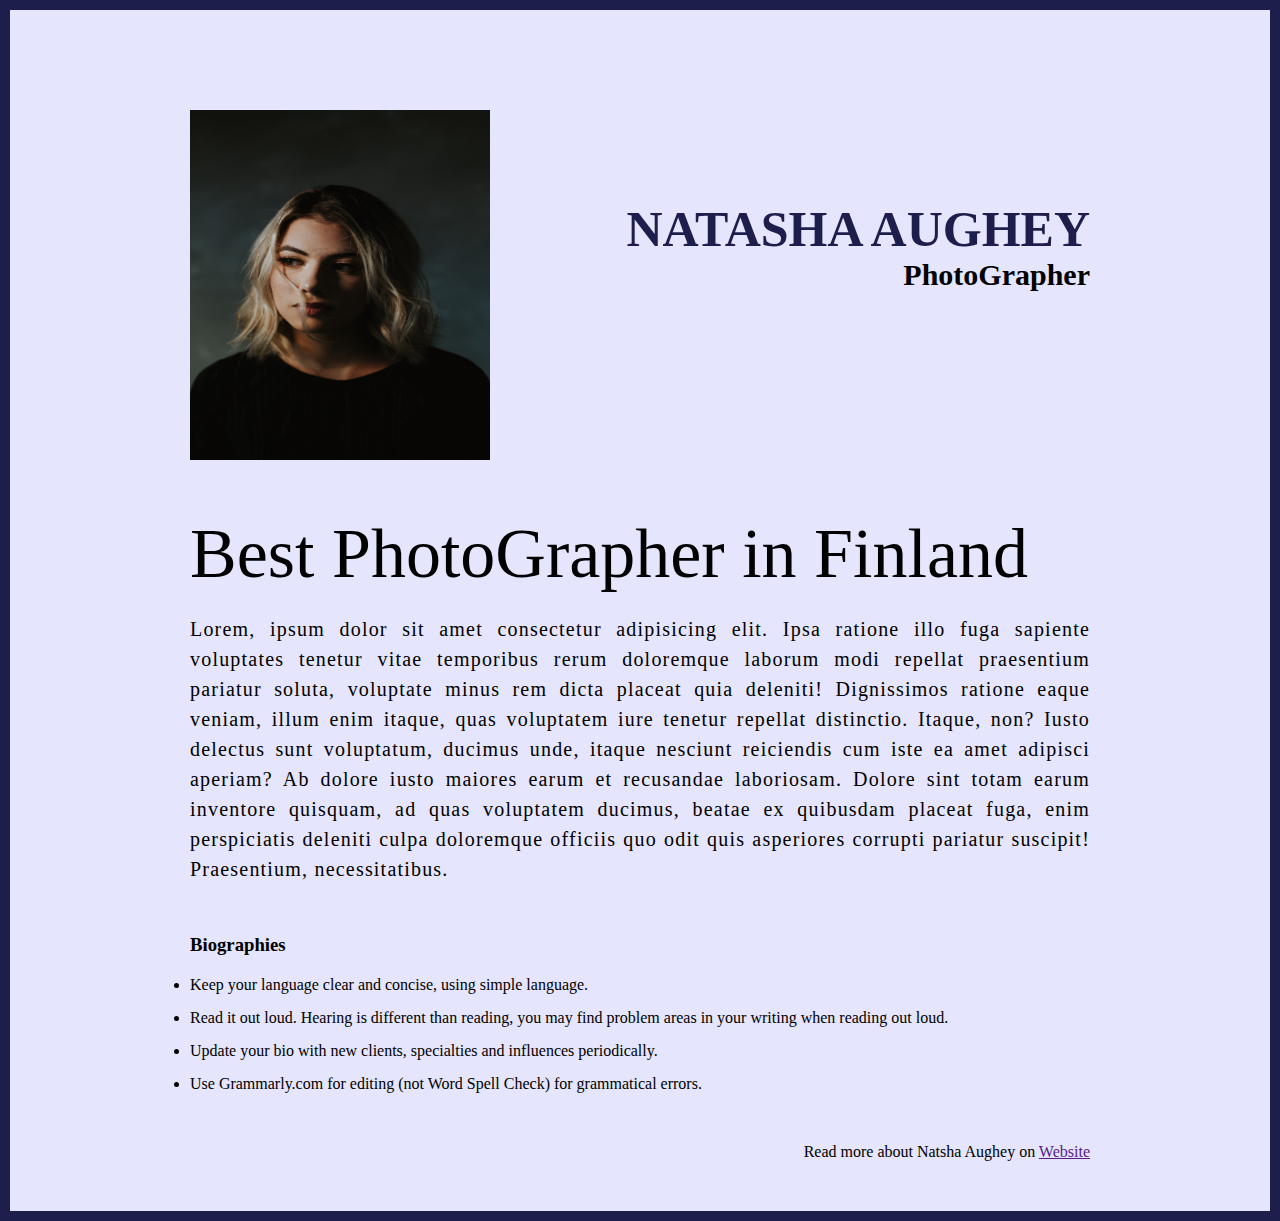
<file: Project-1/index.html>
<!DOCTYPE html>
<html lang="en">
  <head>
    <meta charset="UTF-8" />
    <meta name="viewport" content="width=device-width, initial-scale=1.0" />
    <title>Document</title>
    <link rel="stylesheet" href="style.css" />
  </head>
  <body>
    <div class="container">
      <div class="content">
        <section class="top_section">
          <div class="image_container">
            <img src="./gustavo-lanes-mPGSvqHAqTU-unsplash.jpg" alt="tribute" />
          </div>
          <div>
            <h1>Natasha Aughey</h1>
            <h4>PhotoGrapher</h4>
          </div>
        </section>
        <section class="about_section">
          <h2>Best PhotoGrapher in Finland</h2>
          <p>
            Lorem, ipsum dolor sit amet consectetur adipisicing elit. Ipsa
            ratione illo fuga sapiente voluptates tenetur vitae temporibus rerum
            doloremque laborum modi repellat praesentium pariatur soluta,
            voluptate minus rem dicta placeat quia deleniti! Dignissimos ratione
            eaque veniam, illum enim itaque, quas voluptatem iure tenetur
            repellat distinctio. Itaque, non? Iusto delectus sunt voluptatum,
            ducimus unde, itaque nesciunt reiciendis cum iste ea amet adipisci
            aperiam? Ab dolore iusto maiores earum et recusandae laboriosam.
            Dolore sint totam earum inventore quisquam, ad quas voluptatem
            ducimus, beatae ex quibusdam placeat fuga, enim perspiciatis
            deleniti culpa doloremque officiis quo odit quis asperiores corrupti
            pariatur suscipit! Praesentium, necessitatibus.
          </p>
        </section>
        <section class="biography_section">
          <h3>Biographies</h3>
          <ul>
            <li>
              Keep your language clear and concise, using simple language.
            </li>
            <li>
              Read it out loud. Hearing is different than reading, you may find
              problem areas in your writing when reading out loud.
            </li>
            <li>
              Update your bio with new clients, specialties and influences
              periodically.
            </li>
            <li>
              Use Grammarly.com for editing (not Word Spell Check) for
              grammatical errors.
            </li>
          </ul>
        </section>
        <footer>
          <p>Read more about Natsha Aughey on <a href="">Website</a></p>
        </footer>
      </div>
    </div>
  </body>
</html>
</file>
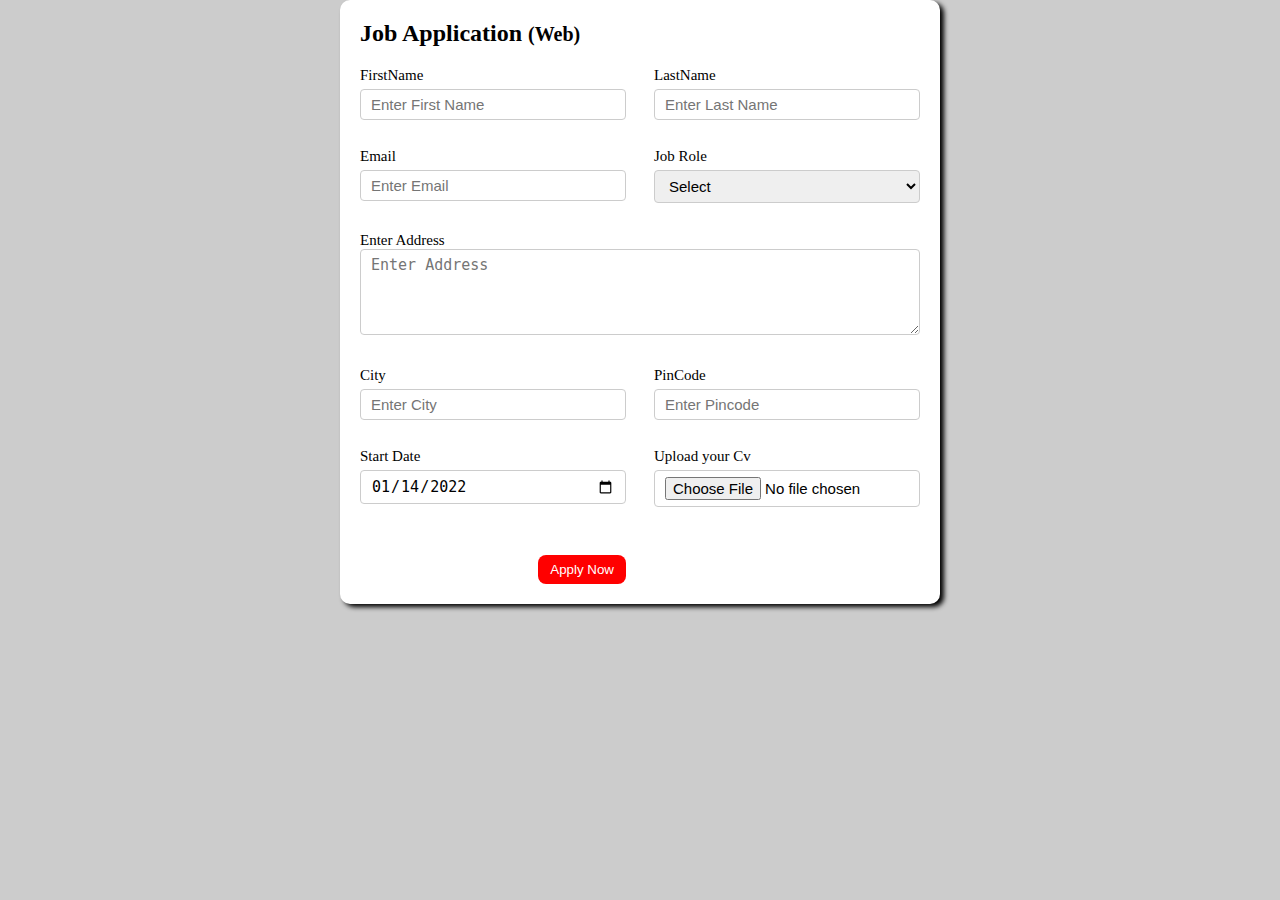
<file: Project-2/index.html>
<!DOCTYPE html>
<html lang="en">
  <head>
    <meta charset="UTF-8" />
    <meta name="viewport" content="width=device-width, initial-scale=1.0" />
    <title>Project 2</title>
    <link rel="stylesheet" href="style.css" />
  </head>
  <body>
    <div class="container">
      <div class="apply_box">
        <h2>Job Application <span class="web_h">(Web)</span></h2>
        <form action="">
          <div class="fom-container">
            <div class="form-control">
              <label for="firstname">FirstName</label>
              <input
                type="text"
                name="firstname"
                id="firstname"
                placeholder="Enter First Name"
              />
            </div>

            <div class="form-control">
              <label for="last_name">LastName</label>
              <input
                type="text"
                name="last_name"
                id="last_name"
                placeholder="Enter Last Name"
              />
            </div>

            <div class="form-control">
              <label for="">Email</label>
              <input type="email" placeholder="Enter Email" />
            </div>
            <div class="form-control">
              <label for="job-role">Job Role</label>
              <select name="job" id="job-role">
                <option value="">Select</option>
                <option value="1">Frontend</option>
                <option value="2">Backned</option>
                <option value="3">Full-Stack</option>
              </select>
            </div>
            <div class="textarea-control">
              <label for="address">Enter Address</label>
              <textarea
                name="address"
                id="address"
                cols="50"
                rows="4"
                placeholder="Enter Address"
              ></textarea>
            </div>
             <div class="form-control">
            <label for="">City</label> 
            <input type="text" placeholder="Enter City" />
            </div>
            <div class="form-control">
              <label for="">PinCode</label>
            <input type="number" name="num" id="" placeholder="Enter Pincode" />
            </div>
            <div class="form-control">
              <label for="">Start Date </label>
            <input type="date" name="dat" id="" value="2022-01-14" />
            </div>
            <div class="form-control">
              <label for="upload">Upload your Cv</label>
              <input type="file" name="dat" id="upload"/>

          </div>
          <div class="button_container">
            <button type="submit">Apply Now</button>
          </div>
        </form>
      </div> 
    </div>
  </body>
</html>
</file>
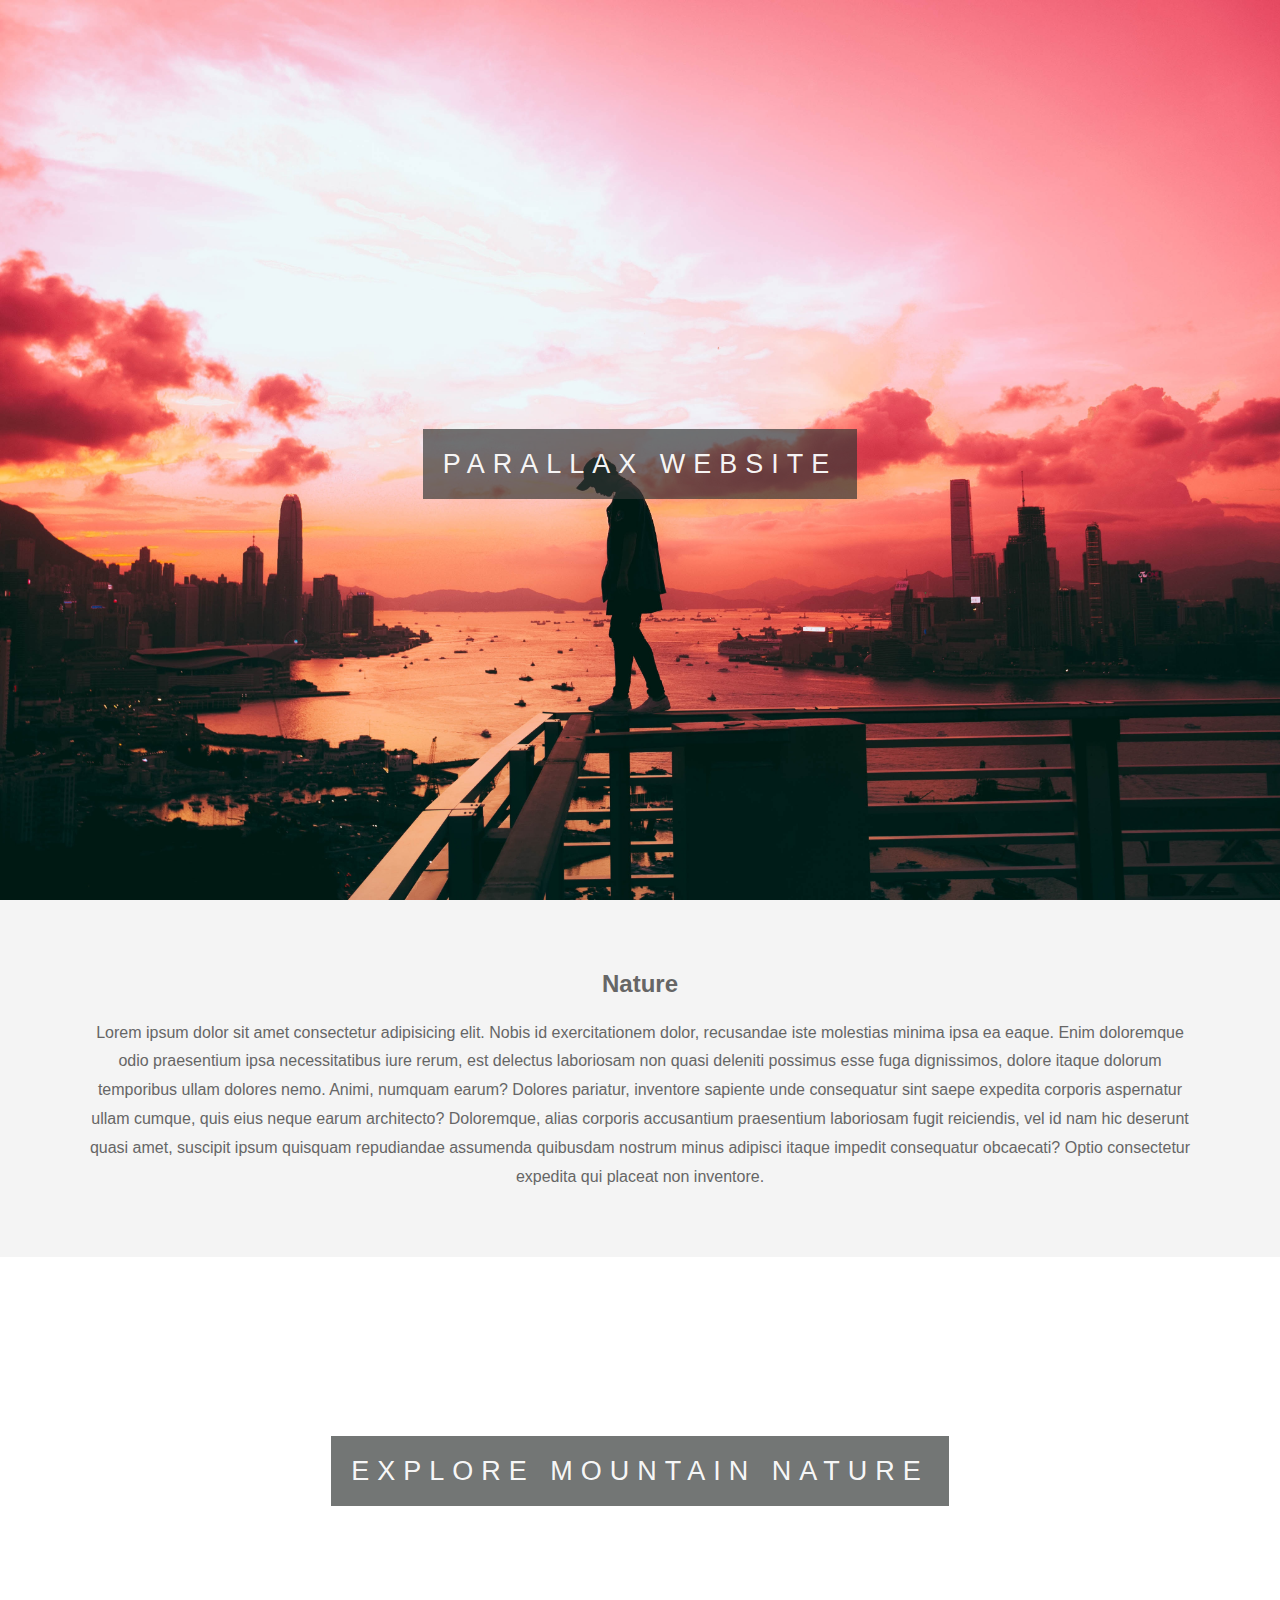
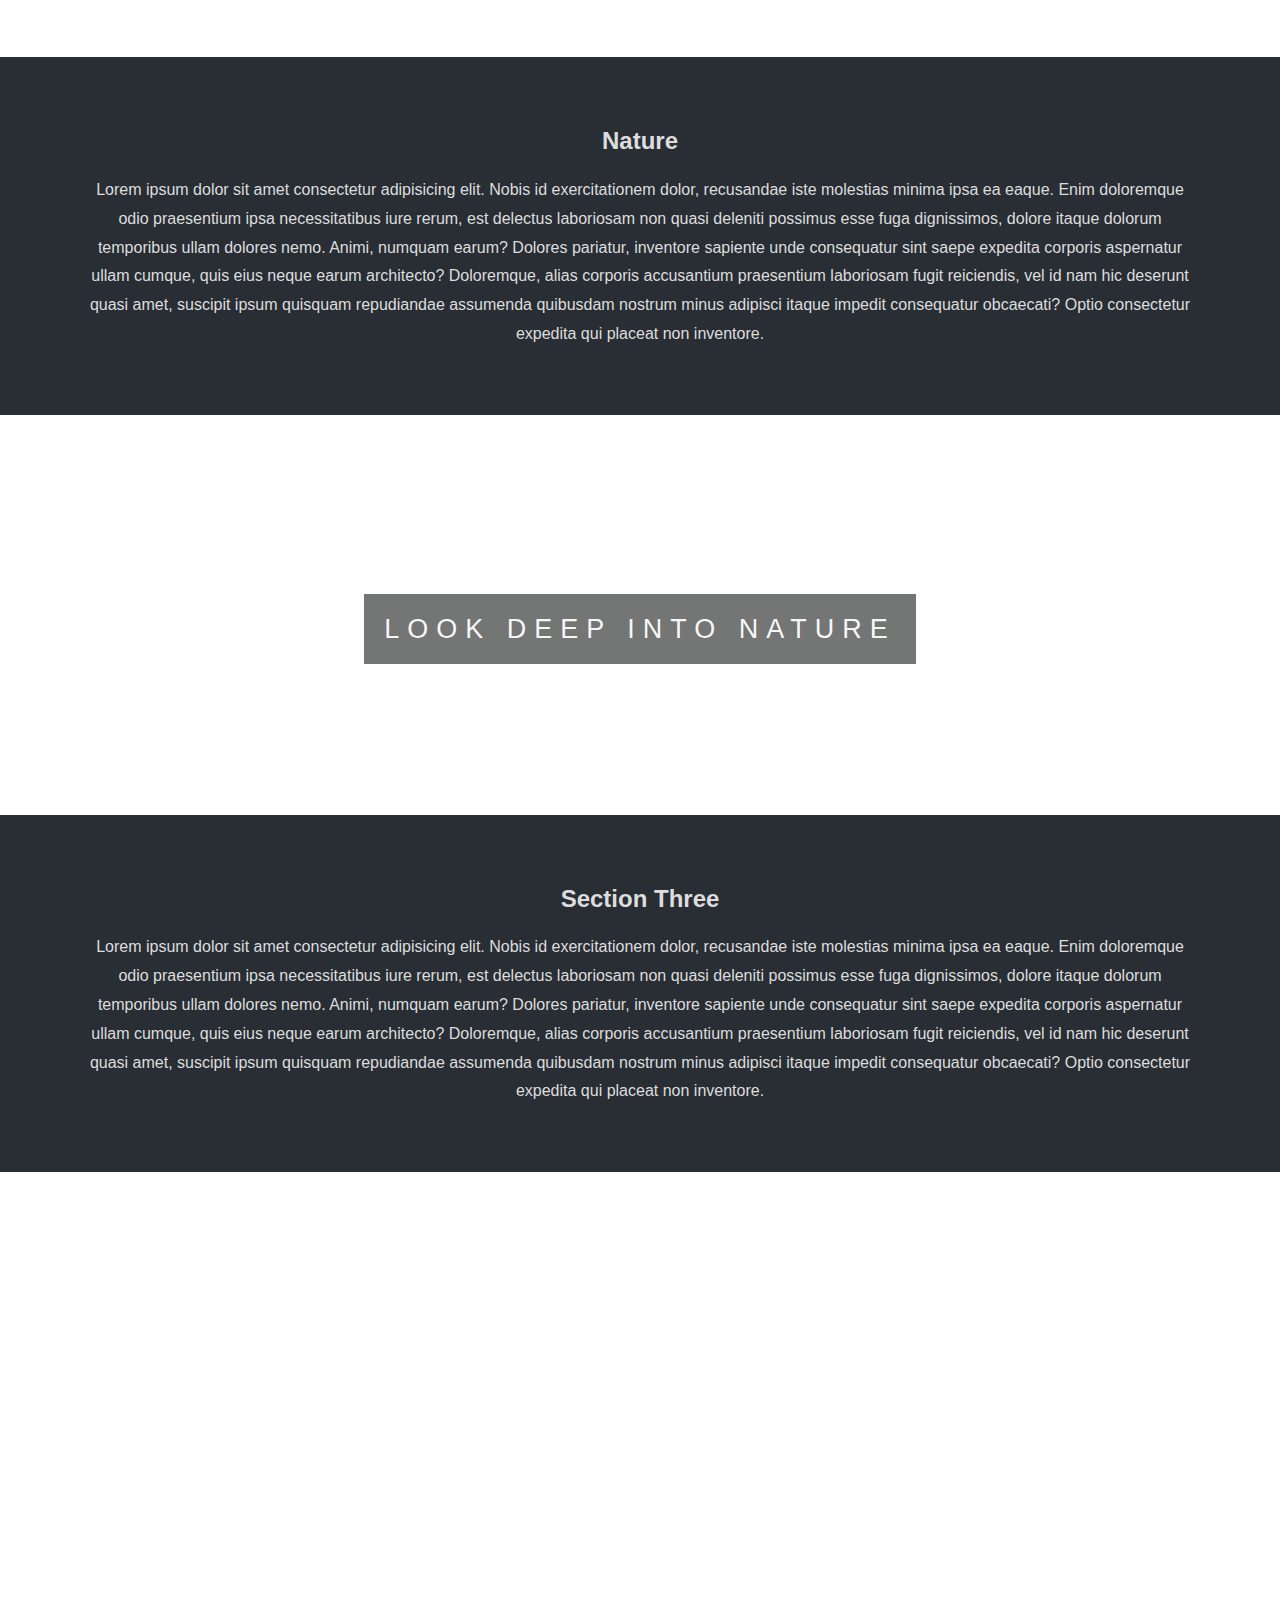
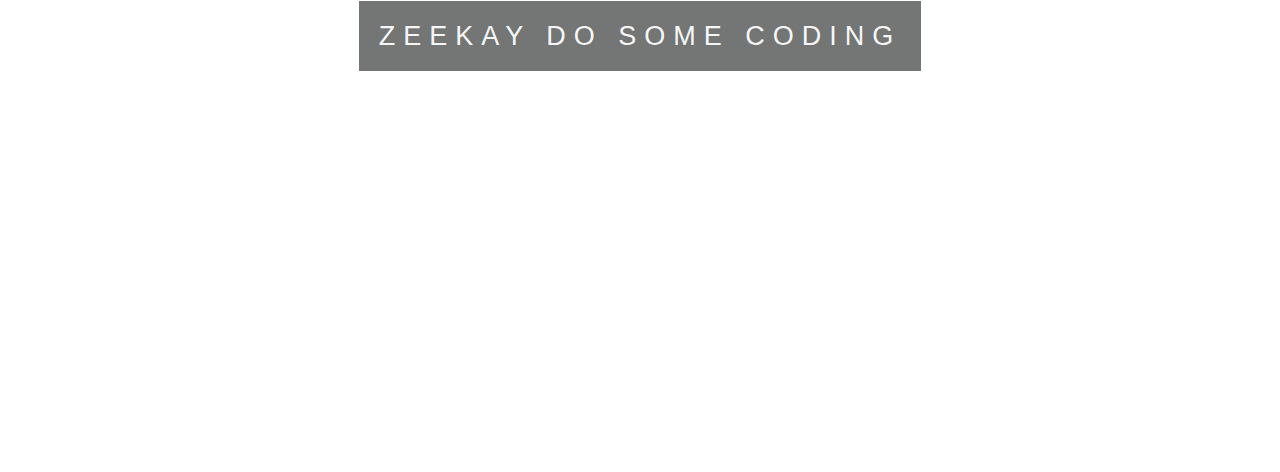
<file: Project-3/index.html>
<!DOCTYPE html>
<html lang="en">
  <head>
    <meta charset="UTF-8" />
    <meta name="viewport" content="width=device-width, initial-scale=1.0" />
    <title>Parallex Website</title>
    <link rel="stylesheet" href="style.css" />
  </head>
  <body>
    <section class="pimg1">
      <div class="ptext">
        <span class="textbg"> Parallax Website </span>
      </div>
    </section>
    <section class="section section-light">
      <h2>Nature</h2>
      <p>
        Lorem ipsum dolor sit amet consectetur adipisicing elit. Nobis id
        exercitationem dolor, recusandae iste molestias minima ipsa ea eaque.
        Enim doloremque odio praesentium ipsa necessitatibus iure rerum, est
        delectus laboriosam non quasi deleniti possimus esse fuga dignissimos,
        dolore itaque dolorum temporibus ullam dolores nemo. Animi, numquam
        earum? Dolores pariatur, inventore sapiente unde consequatur sint saepe
        expedita corporis aspernatur ullam cumque, quis eius neque earum
        architecto? Doloremque, alias corporis accusantium praesentium
        laboriosam fugit reiciendis, vel id nam hic deserunt quasi amet,
        suscipit ipsum quisquam repudiandae assumenda quibusdam nostrum minus
        adipisci itaque impedit consequatur obcaecati? Optio consectetur
        expedita qui placeat non inventore.
      </p>
    </section>
    <section class="pimg2">
      <div class="ptext">
        <span class="textbg"> Explore Mountain Nature </span>
      </div>
    </section>
    <section class="section section-dark">
      <h2>Nature</h2>
      <p>
        Lorem ipsum dolor sit amet consectetur adipisicing elit. Nobis id
        exercitationem dolor, recusandae iste molestias minima ipsa ea eaque.
        Enim doloremque odio praesentium ipsa necessitatibus iure rerum, est
        delectus laboriosam non quasi deleniti possimus esse fuga dignissimos,
        dolore itaque dolorum temporibus ullam dolores nemo. Animi, numquam
        earum? Dolores pariatur, inventore sapiente unde consequatur sint saepe
        expedita corporis aspernatur ullam cumque, quis eius neque earum
        architecto? Doloremque, alias corporis accusantium praesentium
        laboriosam fugit reiciendis, vel id nam hic deserunt quasi amet,
        suscipit ipsum quisquam repudiandae assumenda quibusdam nostrum minus
        adipisci itaque impedit consequatur obcaecati? Optio consectetur
        expedita qui placeat non inventore.
      </p>
    </section>
    <section class="pimg3">
      <div class="ptext">
        <span class="textbg"> Look Deep into Nature </span>
      </div>
    </section>
    <section class="section section-dark">
      <h2>Section Three</h2>
      <p>
        Lorem ipsum dolor sit amet consectetur adipisicing elit. Nobis id
        exercitationem dolor, recusandae iste molestias minima ipsa ea eaque.
        Enim doloremque odio praesentium ipsa necessitatibus iure rerum, est
        delectus laboriosam non quasi deleniti possimus esse fuga dignissimos,
        dolore itaque dolorum temporibus ullam dolores nemo. Animi, numquam
        earum? Dolores pariatur, inventore sapiente unde consequatur sint saepe
        expedita corporis aspernatur ullam cumque, quis eius neque earum
        architecto? Doloremque, alias corporis accusantium praesentium
        laboriosam fugit reiciendis, vel id nam hic deserunt quasi amet,
        suscipit ipsum quisquam repudiandae assumenda quibusdam nostrum minus
        adipisci itaque impedit consequatur obcaecati? Optio consectetur
        expedita qui placeat non inventore.
      </p>
    </section>
    <section class="pimg1">
      <div class="ptext">
        <span class="textbg"> ZEEKAY DO SOME CODING </span>
      </div>
    </section>
  </body>
</html>
</file>
<file: Project-1/style.css>
* {
  margin: 0;
  padding: 0;
  box-sizing: border-box;
}
.container {
  min-height: 100vh;
  background-color: #e5e5fd;
  border: 10px solid #1d1e4c;
}
.content {
  max-width: 900px;
  margin: 0 auto;
}
.top_section {
  margin-top: 100px;
  display: flex;
  justify-content: space-between;
}
.top_section h1 {
  font-size: 50px;
  font-weight: bold;
  color: #1d1e4c;
  text-transform: uppercase;
  margin-top: 90px;
}
.top_section h4 {
  font-size: 30px;
  text-align: end;
}
.img_contaianer {
  border-radius: 50%;
  overflow: hidden;
}
.img_contaianer,
img {
  width: 300px;
  height: 350px;
}
.about_section {
  margin-top: 50px;
}
.about_section h2 {
  font-size: 70px;
  font-weight: 400;
  margin-bottom: 20px;
}
.about_section p {
  font-size: 20px;
  line-height: 30px;
  letter-spacing: 1.2px;
  text-align: justify;

}
.biography_section{
    margin: 50px 0;
}
.biography_section h3{
    margin-bottom: 20px;
}
.biography_section li {
    margin-bottom: 15px;

}
footer {
 margin: 50px 0;
}
footer p {
    text-align: end; 
}
</file>
<file: Project-2/style.css>
* {
  margin: 0;
  padding: 0;
  box-sizing: border-box;
}
body {
  background-color: #ccc;
}
.container {
  max-width: 900px;
  margin: 0 auto;
}
.apply_box {
  max-width: 600px;
  padding: 20px;
  background-color: white;
  margin-top: 50px;
  margin: 0 auto;
  box-shadow: 4px 3px 5px;
  box-shadow: rgba(3, rgb(10, 202, 10), blue, 0.1);
  border-radius: 10px;
}
.web_h {
  font-size: 20px;
}
.fom-container {
    margin-top: 20px;
  display: grid;
  grid-template-columns: repeat(auto-fit, minmax(200px, 1fr));
gap: 28px;
}
.form-control {
    display: flex;
    flex-direction: column;
}
label {
    font-size: 15px;
    margin-bottom: 5px;
}
input,select,textarea {
    padding: 6px 10px;
    border: 1px solid #ccc;
    border-radius: 4px;
    font-size: 15px;
}
input:focus{
    outline-color: red;
}
.button_container{
    display: flex;
    justify-content: end;
    margin-top: 20px;
}
button {
    background-color: red;
    border: 2px transparent solid;
    padding: 5px 10px;
    color: white;
    border-radius: 8px;
    transition: 0.3s ease-in;
}
button:hover{
    background-color: grey;
    border: 2px solid red;
    color: black;
    transition: 0.3s ease-out;
  cursor: cell;
}
.textarea-control {
    grid-column: 1 / span 2;
}
.textarea-control textarea {
    width: 100%;
}
@media  (max-width: 460px){
    .textarea-control {
        grid-column: 1 / span 1;
    } 
};
</file>
<file: Project-3/style.css>
html,
body {
  height: 100%;
  margin: 0;
  font-size: 16px;
  font-family: "lato", sans-serif;
  font-weight: 400;
  line-height: 1.8em;
  color: #666;
}
.pimg1 {
  background-image: url(images/image-1.jpg);
  min-height: 100%;
}
.pimg2 {
  background-image: url(images/image-2.jpg);
  min-height: 400px;
}
.pimg3 {
  background-image: url(images/image-3.jpg);
  min-height: 400px;
}
.pimg1,
.pimg2,
.pimg3 {
  position: relative;
  background-position: center;
  background-size: cover;
  background-repeat: no-repeat;
  background-attachment: fixed;
}
.ptext {
  position: absolute;
  top: 50%;
  width: 100%;
  color: black;
  text-align: center;
  font-size: 27px;
  letter-spacing: 8px;
  text-transform: uppercase;
}
.textbg {
  background-color: #313534ad;
  color: rgba(255, 255, 255, 0.966);
  padding: 20px;
}
.section {
  padding: 50px 80px;
  text-align: center;
}
.section-light {
  background-color: #f4f4f4;
  color: #666;
}
.section-dark {
  background-color: #282e34;
  color: #ddd;
}
</file>
